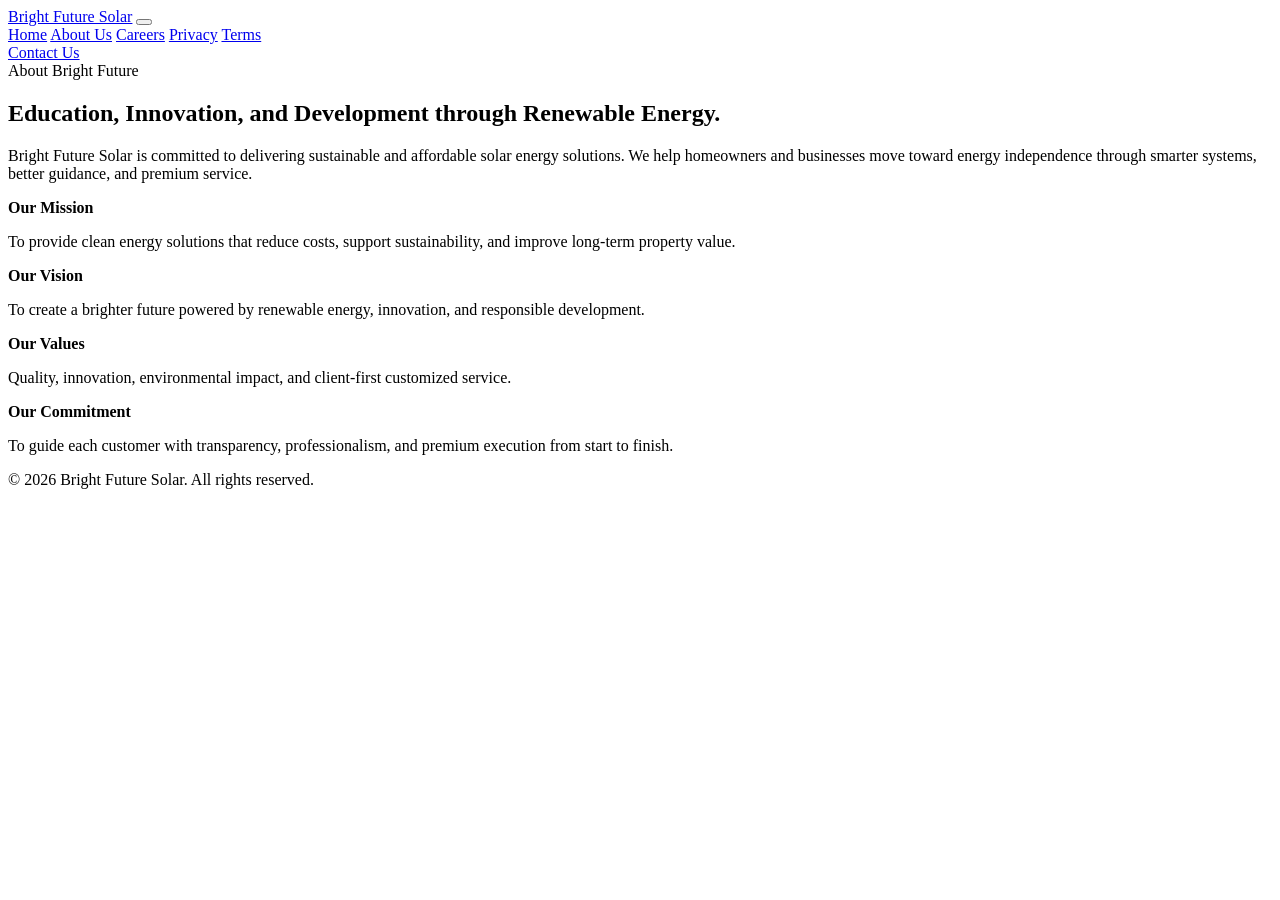
<file: aboutUs.html>
<!DOCTYPE html>
<html lang="en">
<head>
  <meta charset="UTF-8" />
  <meta name="viewport" content="width=device-width, initial-scale=1.0" />
  <title>About Us | Bright Future Solar</title>
  <link rel="preconnect" href="https://fonts.googleapis.com">
  <link rel="preconnect" href="https://fonts.gstatic.com" crossorigin>
  <link href="https://fonts.googleapis.com/css2?family=Cormorant+Garamond:wght@400;500;600;700&family=Outfit:wght@300;400;500;600;700&display=swap" rel="stylesheet">
  <link rel="stylesheet" href="shared.css" />
</head>
<body>
  <header class="site-header" id="siteHeader">
    <nav class="navbar container eco-nav">
      <a href="index.html" class="brand-mark eco-brand">Bright Future Solar</a>
      <button class="nav-toggle" id="navToggle" aria-label="Open menu"><span></span><span></span><span></span></button>
      <div class="nav-center" id="navMenu">
        <a href="index.html">Home</a>
        <a href="aboutUs.html">About Us</a>
        <a href="careers.html">Careers</a>
        <a href="privacy.html">Privacy</a>
        <a href="terms.html">Terms</a>
      </div>
      <a href="index.html#contact" class="btn btn-primary eco-cta">Contact Us</a>
    </nav>
  </header>
  <main>
    <section class="section">
      <div class="container eco-about-wrapper reveal fade-up">
        <span class="section-tag eco-tag">About Bright Future</span>
        <h1>Education, Innovation, and Development through Renewable Energy.</h1>
        <p>Bright Future Solar is committed to delivering sustainable and affordable solar energy solutions. We help homeowners and businesses move toward energy independence through smarter systems, better guidance, and premium service.</p>
        <div class="eco-feature-list">
          <article><strong>Our Mission</strong><p>To provide clean energy solutions that reduce costs, support sustainability, and improve long-term property value.</p></article>
          <article><strong>Our Vision</strong><p>To create a brighter future powered by renewable energy, innovation, and responsible development.</p></article>
          <article><strong>Our Values</strong><p>Quality, innovation, environmental impact, and client-first customized service.</p></article>
          <article><strong>Our Commitment</strong><p>To guide each customer with transparency, professionalism, and premium execution from start to finish.</p></article>
        </div>
      </div>
    </section>
  </main>
  <footer class="site-footer eco-footer"><div class="container footer-bottom"><p>© 2026 Bright Future Solar. All rights reserved.</p></div></footer>
  <script src="site.js"></script>
</body>
</html>
</file>
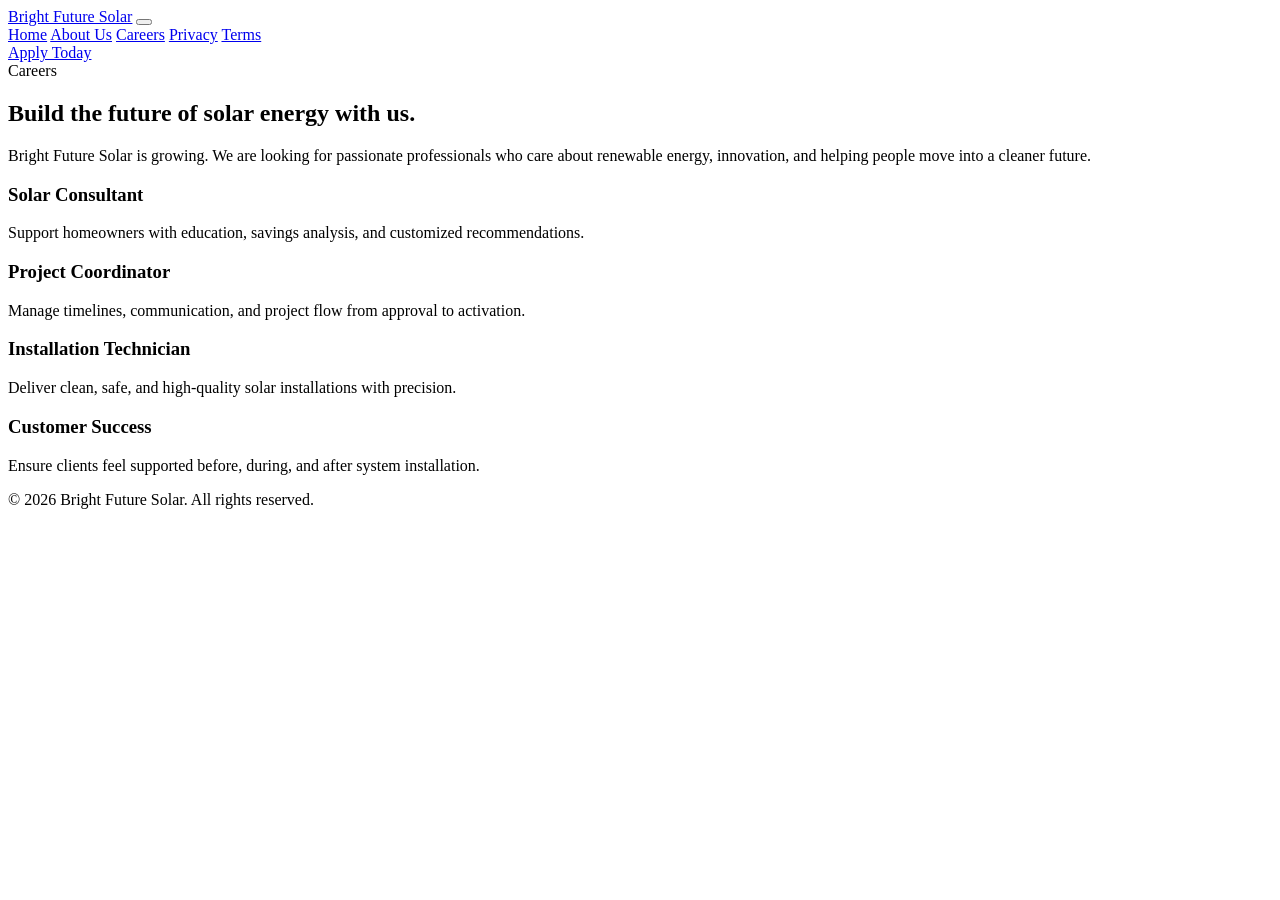
<file: careers.html>
<!DOCTYPE html>
<html lang="en">
<head>
  <meta charset="UTF-8" />
  <meta name="viewport" content="width=device-width, initial-scale=1.0" />
  <title>Careers | Bright Future Solar</title>
  <link rel="preconnect" href="https://fonts.googleapis.com">
  <link rel="preconnect" href="https://fonts.gstatic.com" crossorigin>
  <link href="https://fonts.googleapis.com/css2?family=Cormorant+Garamond:wght@400;500;600;700&family=Outfit:wght@300;400;500;600;700&display=swap" rel="stylesheet">
  <link rel="stylesheet" href="shared.css" />
</head>
<body>
  <header class="site-header" id="siteHeader">
    <nav class="navbar container eco-nav">
      <a href="index.html" class="brand-mark eco-brand">Bright Future Solar</a>
      <button class="nav-toggle" id="navToggle" aria-label="Open menu"><span></span><span></span><span></span></button>
      <div class="nav-center" id="navMenu">
        <a href="index.html">Home</a>
        <a href="aboutUs.html">About Us</a>
        <a href="careers.html">Careers</a>
        <a href="privacy.html">Privacy</a>
        <a href="terms.html">Terms</a>
      </div>
      <a href="index.html#contact" class="btn btn-primary eco-cta">Apply Today</a>
    </nav>
  </header>
  <main>
    <section class="section">
      <div class="container eco-services-panel reveal fade-up">
        <span class="section-tag eco-tag">Careers</span>
        <h1>Build the future of solar energy with us.</h1>
        <p>Bright Future Solar is growing. We are looking for passionate professionals who care about renewable energy, innovation, and helping people move into a cleaner future.</p>
        <div class="eco-service-grid">
          <article class="eco-service-card"><div><h3>Solar Consultant</h3><p>Support homeowners with education, savings analysis, and customized recommendations.</p></div></article>
          <article class="eco-service-card"><div><h3>Project Coordinator</h3><p>Manage timelines, communication, and project flow from approval to activation.</p></div></article>
          <article class="eco-service-card"><div><h3>Installation Technician</h3><p>Deliver clean, safe, and high-quality solar installations with precision.</p></div></article>
          <article class="eco-service-card"><div><h3>Customer Success</h3><p>Ensure clients feel supported before, during, and after system installation.</p></div></article>
        </div>
      </div>
    </section>
  </main>
  <footer class="site-footer eco-footer"><div class="container footer-bottom"><p>© 2026 Bright Future Solar. All rights reserved.</p></div></footer>
  <script src="site.js"></script>
</body>
</html>
</file>
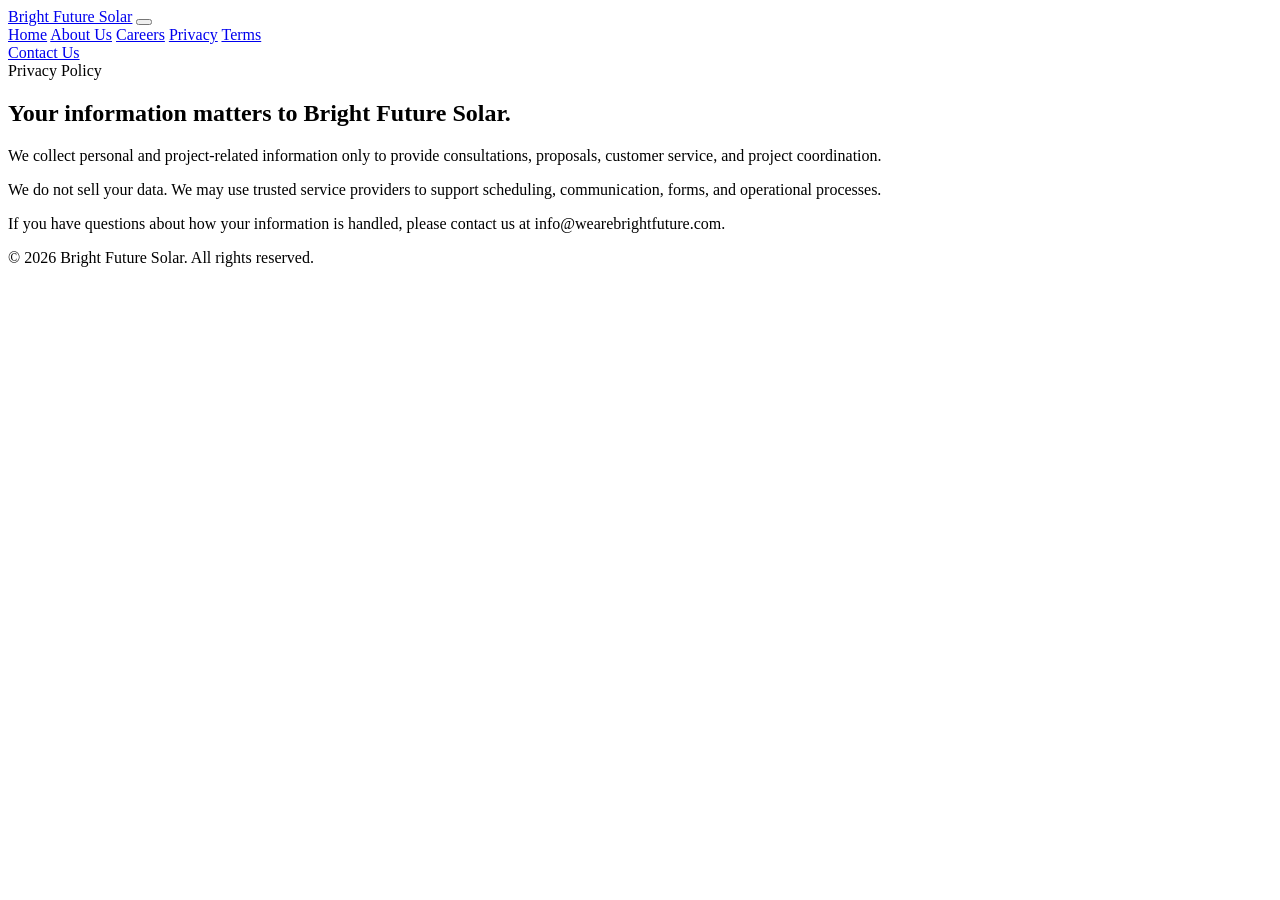
<file: privacy.html>
<!DOCTYPE html>
<html lang="en">
<head>
  <meta charset="UTF-8" />
  <meta name="viewport" content="width=device-width, initial-scale=1.0" />
  <title>Privacy Policy | Bright Future Solar</title>
  <link rel="preconnect" href="https://fonts.googleapis.com">
  <link rel="preconnect" href="https://fonts.gstatic.com" crossorigin>
  <link href="https://fonts.googleapis.com/css2?family=Cormorant+Garamond:wght@400;500;600;700&family=Outfit:wght@300;400;500;600;700&display=swap" rel="stylesheet">
  <link rel="stylesheet" href="shared.css" />
</head>
<body>
  <header class="site-header" id="siteHeader">
    <nav class="navbar container eco-nav">
      <a href="index.html" class="brand-mark eco-brand">Bright Future Solar</a>
      <button class="nav-toggle" id="navToggle" aria-label="Open menu"><span></span><span></span><span></span></button>
      <div class="nav-center" id="navMenu">
        <a href="index.html">Home</a>
        <a href="aboutUs.html">About Us</a>
        <a href="careers.html">Careers</a>
        <a href="privacy.html">Privacy</a>
        <a href="terms.html">Terms</a>
      </div>
      <a href="index.html#contact" class="btn btn-primary eco-cta">Contact Us</a>
    </nav>
  </header>
  <main>
    <section class="section">
      <div class="container eco-about-wrapper reveal fade-up">
        <span class="section-tag eco-tag">Privacy Policy</span>
        <h1>Your information matters to Bright Future Solar.</h1>
        <p>We collect personal and project-related information only to provide consultations, proposals, customer service, and project coordination.</p>
        <p>We do not sell your data. We may use trusted service providers to support scheduling, communication, forms, and operational processes.</p>
        <p>If you have questions about how your information is handled, please contact us at info@wearebrightfuture.com.</p>
      </div>
    </section>
  </main>
  <footer class="site-footer eco-footer"><div class="container footer-bottom"><p>© 2026 Bright Future Solar. All rights reserved.</p></div></footer>
  <script src="site.js"></script>
</body>
</html>
</file>
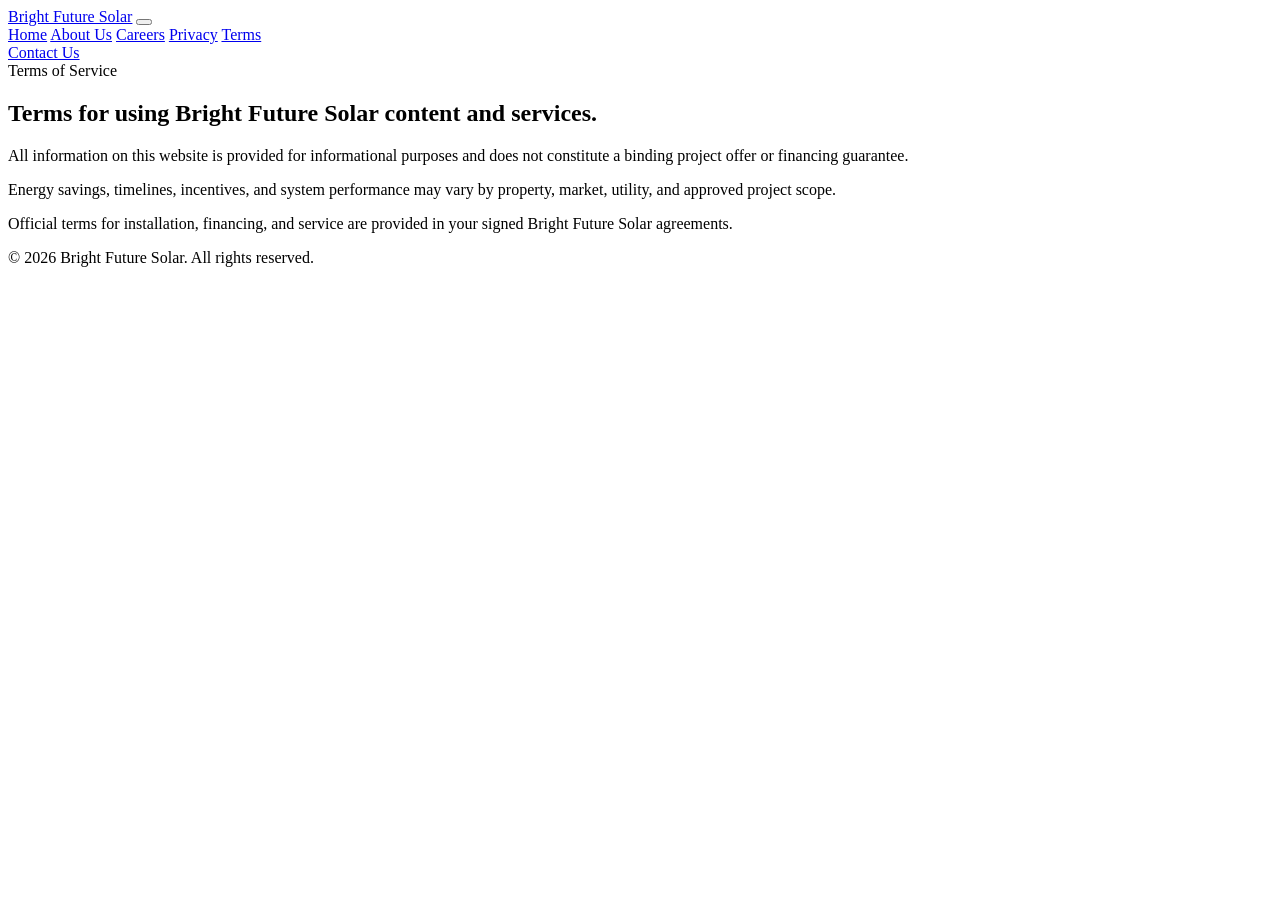
<file: terms.html>
<!DOCTYPE html>
<html lang="en">
<head>
  <meta charset="UTF-8" />
  <meta name="viewport" content="width=device-width, initial-scale=1.0" />
  <title>Terms of Service | Bright Future Solar</title>
  <link rel="preconnect" href="https://fonts.googleapis.com">
  <link rel="preconnect" href="https://fonts.gstatic.com" crossorigin>
  <link href="https://fonts.googleapis.com/css2?family=Cormorant+Garamond:wght@400;500;600;700&family=Outfit:wght@300;400;500;600;700&display=swap" rel="stylesheet">
  <link rel="stylesheet" href="shared.css" />
</head>
<body>
  <header class="site-header" id="siteHeader">
    <nav class="navbar container eco-nav">
      <a href="index.html" class="brand-mark eco-brand">Bright Future Solar</a>
      <button class="nav-toggle" id="navToggle" aria-label="Open menu"><span></span><span></span><span></span></button>
      <div class="nav-center" id="navMenu">
        <a href="index.html">Home</a>
        <a href="aboutUs.html">About Us</a>
        <a href="careers.html">Careers</a>
        <a href="privacy.html">Privacy</a>
        <a href="terms.html">Terms</a>
      </div>
      <a href="index.html#contact" class="btn btn-primary eco-cta">Contact Us</a>
    </nav>
  </header>
  <main>
    <section class="section">
      <div class="container eco-about-wrapper reveal fade-up">
        <span class="section-tag eco-tag">Terms of Service</span>
        <h1>Terms for using Bright Future Solar content and services.</h1>
        <p>All information on this website is provided for informational purposes and does not constitute a binding project offer or financing guarantee.</p>
        <p>Energy savings, timelines, incentives, and system performance may vary by property, market, utility, and approved project scope.</p>
        <p>Official terms for installation, financing, and service are provided in your signed Bright Future Solar agreements.</p>
      </div>
    </section>
  </main>
  <footer class="site-footer eco-footer"><div class="container footer-bottom"><p>© 2026 Bright Future Solar. All rights reserved.</p></div></footer>
  <script src="site.js"></script>
</body>
</html>
</file>
<file: shared.css>
html, body { overflow-x: hidden; }
.reveal-on-scroll {
  opacity: 0;
  transform: translateY(40px) scale(.985);
  transition: opacity .9s ease, transform .9s cubic-bezier(.22,1,.36,1);
  will-change: opacity, transform;
}
.reveal-on-scroll.visible {
  opacity: 1;
  transform: translateY(0) scale(1);
}
.slide-left {
  opacity: 0;
  transform: translateX(-56px);
  transition: opacity .95s ease, transform .95s cubic-bezier(.22,1,.36,1);
}
.slide-left.visible {
  opacity: 1;
  transform: translateX(0);
}
.slide-right {
  opacity: 0;
  transform: translateX(56px);
  transition: opacity .95s ease, transform .95s cubic-bezier(.22,1,.36,1);
}
.slide-right.visible {
  opacity: 1;
  transform: translateX(0);
}
.zoom-in {
  opacity: 0;
  transform: scale(.92);
  transition: opacity .9s ease, transform .9s cubic-bezier(.22,1,.36,1);
}
.zoom-in.visible {
  opacity: 1;
  transform: scale(1);
}
.stagger-1 { transition-delay: .08s; }
.stagger-2 { transition-delay: .16s; }
.stagger-3 { transition-delay: .24s; }
.stagger-4 { transition-delay: .32s; }
#siteHeader.scrolled .max-w-\[1700px\] > div { box-shadow: 0 18px 40px rgba(15, 23, 42, 0.12); }
.lang-btn { color: #475569; transition: all .2s ease; }
.lang-btn.active { background: #DCA54A; color: #0A0F14; }
@media (prefers-reduced-motion: reduce) {
  .reveal-on-scroll,
  .slide-left,
  .slide-right,
  .zoom-in {
    opacity: 1 !important;
    transform: none !important;
    transition: none !important;
  }
}
@media (max-width: 768px) {
  .reveal-on-scroll,
  .slide-left,
  .slide-right,
  .zoom-in {
    opacity: 1;
    transform: none;
  }
}
</file>
